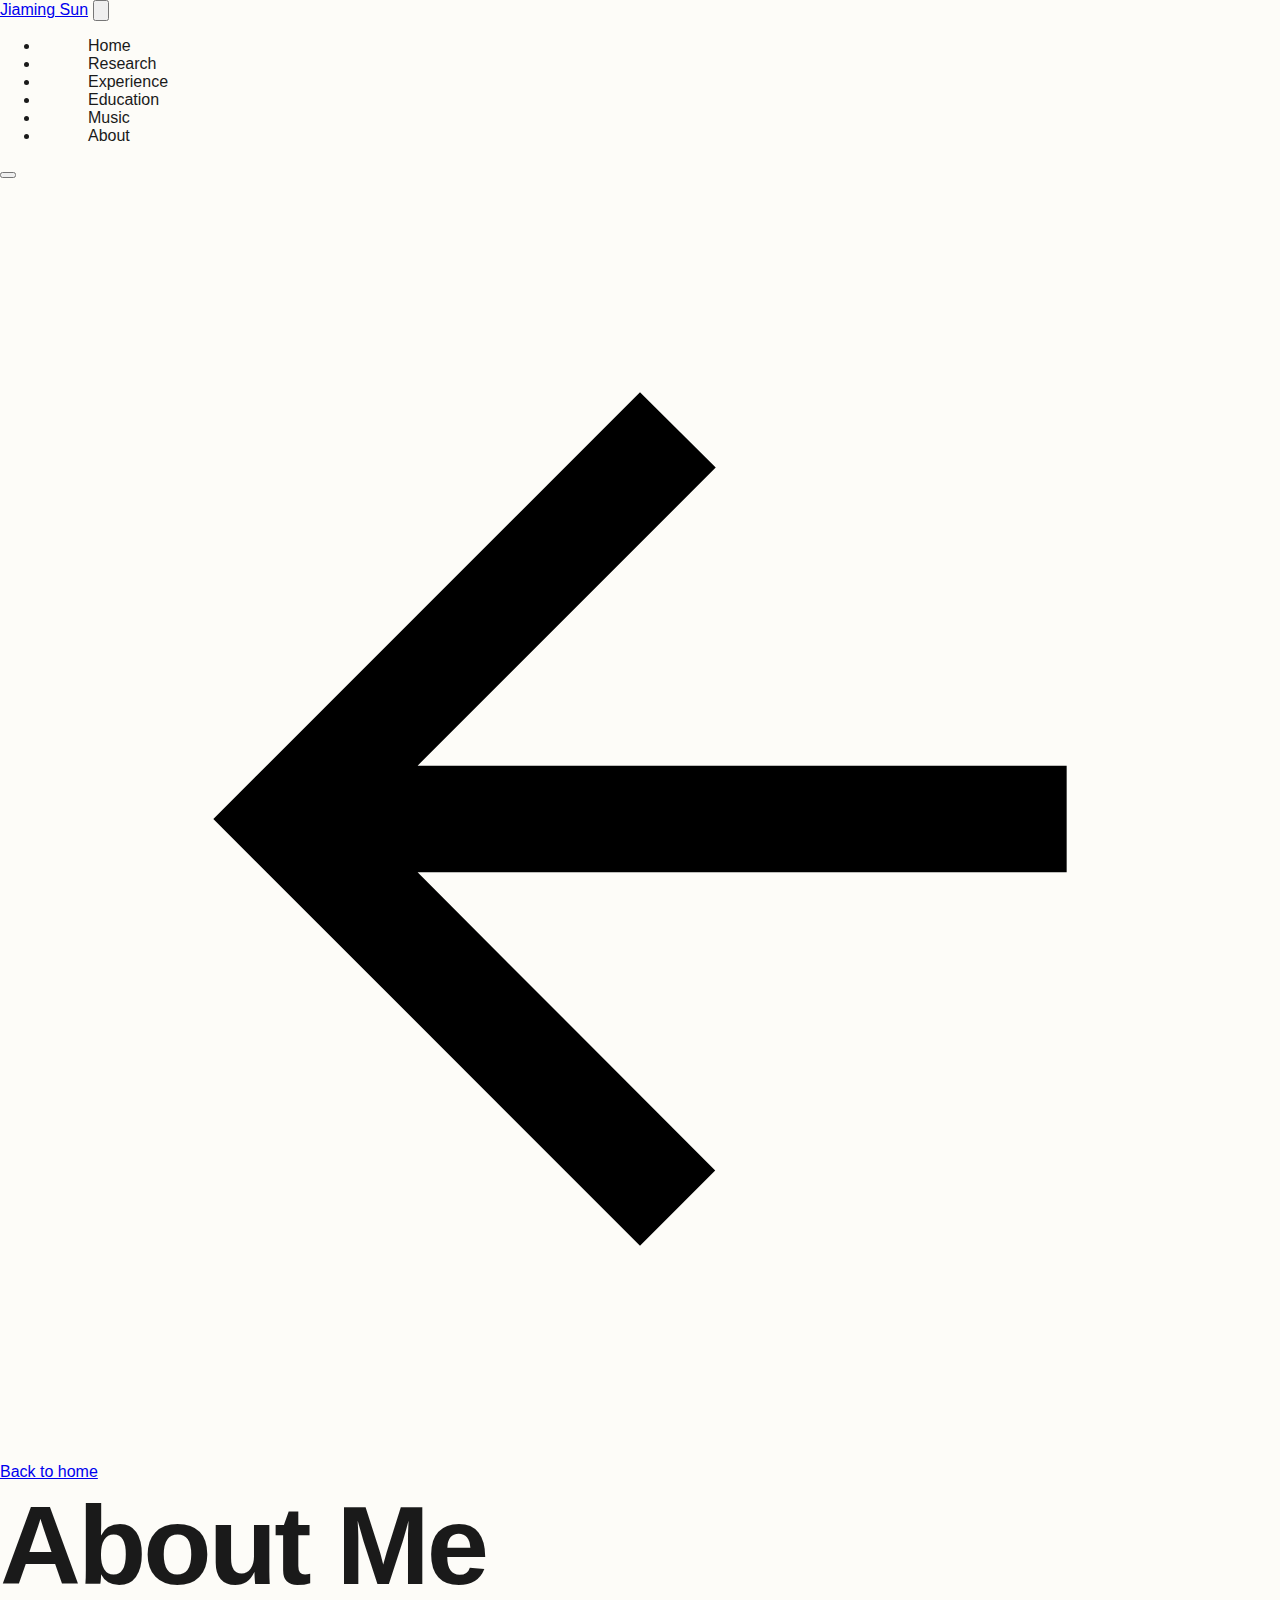
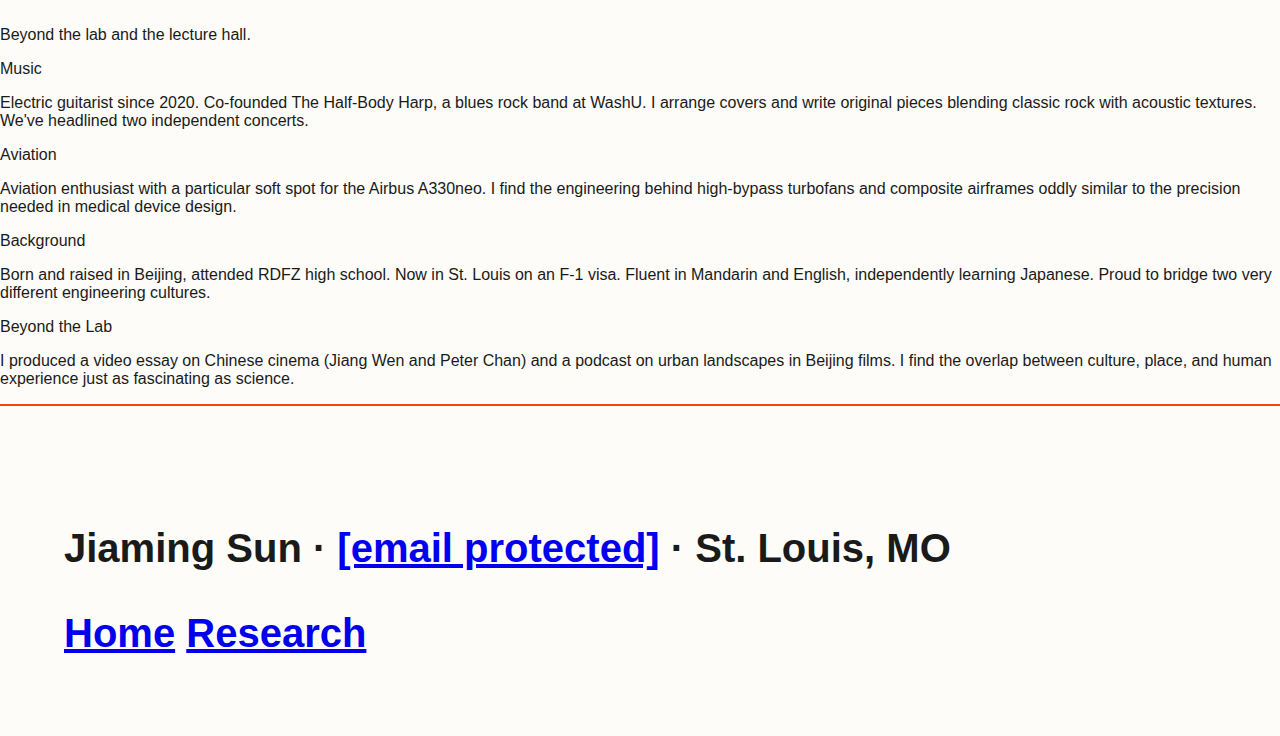
<file: about.html>
<!DOCTYPE html>
<html lang="en">
<head>
  <meta charset="UTF-8" />
  <meta name="viewport" content="width=device-width, initial-scale=1.0" />
  <title>About — Jiaming Sun</title>
  <link rel="stylesheet" href="styles.css" />
</head>
<body>

<div class="geo-orb"></div>
<div class="line-accent line-accent-v"></div>
<div class="line-accent line-accent-v2"></div>

<nav>
  <a class="nav-logo" href="index.html">Jiaming Sun</a>
  <button class="nav-hamburger" id="nav-hamburger" aria-label="Menu">
    <svg viewBox="0 0 24 24"><path d="M3 18h18v-2H3v2zm0-5h18v-2H3v2zm0-7v2h18V6H3z"/></svg>
  </button>
  <div class="nav-right">
    <ul class="nav-links" id="nav-links">
      <li><a href="index.html">Home</a></li>
      <li><a href="research.html">Research</a></li>
      <li><a href="experience.html">Experience</a></li>
      <li><a href="education.html">Education</a></li>
      <li><a href="music.html">Music</a></li>
      <li><a href="about.html" class="active">About</a></li>
    </ul>
    <button class="theme-toggle" id="theme-toggle" aria-label="Toggle theme"></button>
  </div>
</nav>

<main>
  <a href="index.html" class="back-link">
    <svg viewBox="0 0 24 24"><path d="M20 11H7.83l5.59-5.59L12 4l-8 8 8 8 1.41-1.41L7.83 13H20v-2z"/></svg>
    Back to home
  </a>

  <div class="page-header">
    <div class="accent-bar"></div>
    <h1>About Me</h1>
    <p>Beyond the lab and the lecture hall.</p>
  </div>

  <div class="card" style="animation-delay: 0.05s;">
    <div class="about-grid">
      <div class="about-item">
        <p class="about-item-label">Music</p>
        <p class="about-item-text">Electric guitarist since 2020. Co-founded The Half-Body Harp, a blues rock band at WashU. I arrange covers and write original pieces blending classic rock with acoustic textures. We've headlined two independent concerts.</p>
      </div>
      <div class="about-item">
        <p class="about-item-label">Aviation</p>
        <p class="about-item-text">Aviation enthusiast with a particular soft spot for the Airbus A330neo. I find the engineering behind high-bypass turbofans and composite airframes oddly similar to the precision needed in medical device design.</p>
      </div>
      <div class="about-item">
        <p class="about-item-label">Background</p>
        <p class="about-item-text">Born and raised in Beijing, attended RDFZ high school. Now in St. Louis on an F-1 visa. Fluent in Mandarin and English, independently learning Japanese. Proud to bridge two very different engineering cultures.</p>
      </div>
      <div class="about-item">
        <p class="about-item-label">Beyond the Lab</p>
        <p class="about-item-text">I produced a video essay on Chinese cinema (Jiang Wen and Peter Chan) and a podcast on urban landscapes in Beijing films. I find the overlap between culture, place, and human experience just as fascinating as science.</p>
      </div>
    </div>
  </div>

</main>

<footer>
  <div class="footer-inner">
    <div class="footer-left">
      <div class="footer-dot"></div>
      <p class="footer-text">Jiaming Sun · <a href="/cdn-cgi/l/email-protection#254f4c44484c4b420b566552505651490b404150"><span class="__cf_email__" data-cfemail="197370787470777e376a596e6c6a6d75377c7d6c">[email&#160;protected]</span></a> · St. Louis, MO</p>
    </div>
    <div class="footer-links">
      <a href="index.html">Home</a>
      <a href="research.html">Research</a>
      <a href="experience.html
</file>
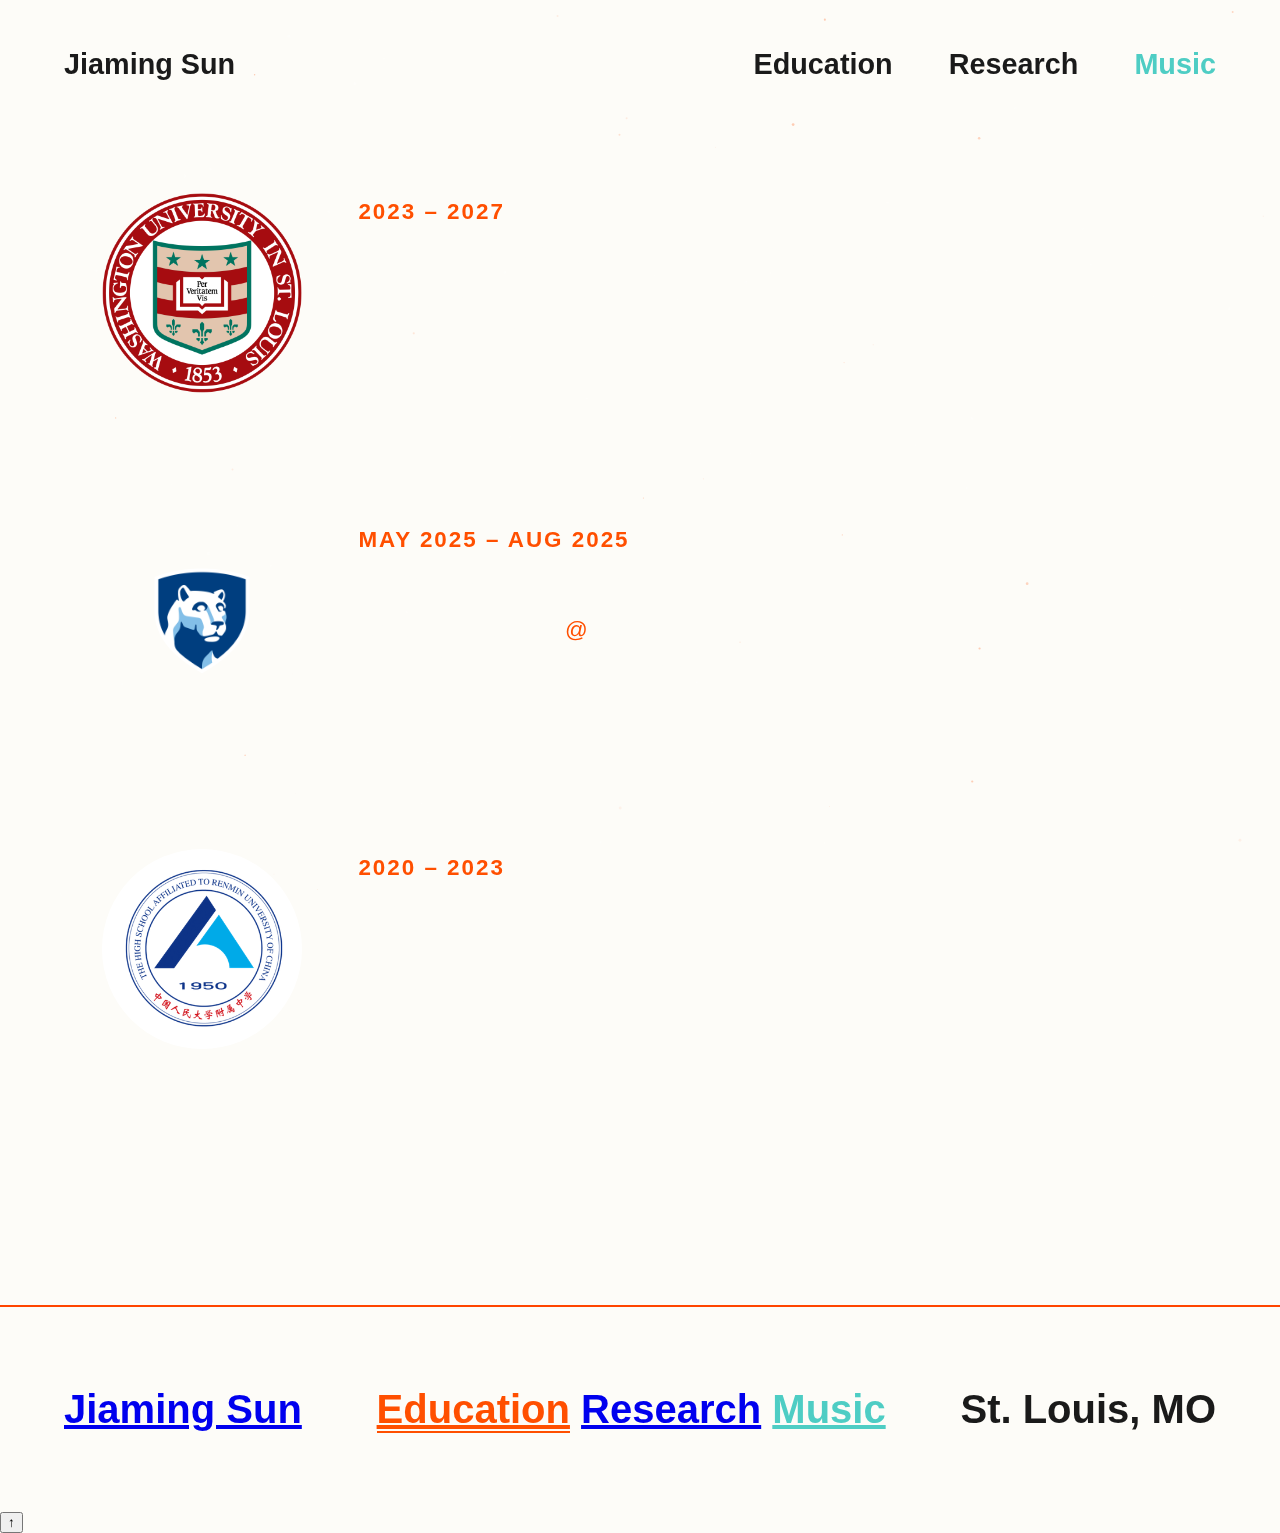
<file: education.html>
<!DOCTYPE html>
<html lang="en">
<head>
    <meta charset="UTF-8">
    <meta name="viewport" content="width=device-width, initial-scale=1.0">
    <title>Education | Jiaming Sun</title>
    <link href="https://fonts.googleapis.com/css2?family=Libre+Baskerville:wght@400;700&display=swap" rel="stylesheet">
    <link rel="stylesheet" href="styles.css">
    <style>
        .edu-list {
            padding: 4rem 8% 8rem 8%;
        }
        .edu-entry {
            display: flex;
            flex-direction: row;
            align-items: flex-start;
            gap: 3.5rem;
            margin-bottom: 8rem;
        }
        .edu-entry img {
            width: 200px;
            height: 200px;
            object-fit: contain;
            flex-shrink: 0;
        }
        .edu-logo-circle {
            width: 200px;
            height: 200px;
            background: white;
            border-radius: 50%;
            display: flex;
            align-items: center;
            justify-content: center;
            flex-shrink: 0;
            padding: 8px;
            box-sizing: border-box;
        }
        .edu-logo-circle img {
            width: 100%;
            height: 100%;
            object-fit: contain;
        }
        .edu-text {
            display: flex;
            flex-direction: column;
            padding-top: 0.4rem;
        }
        .edu-year {
            font-size: 1.4rem;
            font-weight: 700;
            color: #FF4F00;
            text-transform: uppercase;
            letter-spacing: 2px;
            margin: 0 0 0.5rem 0;
        }
        .edu-school {
            font-size: clamp(2rem, 2.8vw, 3rem);
            font-weight: 700;
            color: #FDFCF8;
            margin: 0 0 1rem 0;
            line-height: 1.1;
        }
        .edu-line {
            font-size: 1.4rem;
            font-weight: 400;
            color: #FDFCF8;
            margin: 0 0 0.3rem 0;
        }
        .edu-line:last-child {
            margin-bottom: 0;
        }
        .footer-center a.active {
            color: #FF4F00 !important;
            border-bottom: 2px solid #FF4F00 !important;
        }
    </style>
</head>
<body>
    <canvas id="vectorField"></canvas>

    <header>
        <nav>
            <div class="nav-left"><a href="index.html" style="text-decoration:none; color:inherit;">Jiaming Sun</a></div>
            <div class="nav-right">
                <a href="education.html" class="active">Education</a>
                <a href="research.html">Research</a>
                <a href="music.html" style="color:#4ECDC4;">Music</a>
            </div>
        </nav>
    </header>

    <main class="edu-list">

        <div class="edu-entry">
            <img src="washu_logo.png" alt="WashU Logo">
            <div class="edu-text">
                <p class="edu-year">2023 – 2027</p>
                <p class="edu-school">Washington University in St. Louis</p>
                <p class="edu-line">B.S. Biomedical Engineering</p>
                <p class="edu-line">Minors in Biomedical Data Science & Business Strategy</p>
            </div>
        </div>

        <div class="edu-entry">
            <img src="pennstate_logo.png" alt="Penn State Logo">
            <div class="edu-text">
                <p class="edu-year">May 2025 – Aug 2025</p>
                <p class="edu-school">Penn State University</p>
                <p class="edu-line">Research Internship <span style="color:#FF4F00;">@</span> BASiL</p>
                <p class="edu-line">High-frame-rate Doppler ultrasound for deep vein thrombosis delineation</p>
            </div>
        </div>

        <div class="edu-entry">
            <div class="edu-logo-circle">
                <img src="rdfz_logo.png" alt="RDFZ Logo">
            </div>
            <div class="edu-text">
                <p class="edu-year">2020 – 2023</p>
                <p class="edu-school">The High School Affiliated to Renmin University of China (RDFZ)</p>
                <p class="edu-line">High School Diploma</p>
            </div>
        </div>

    </main>

    <footer>
        <div class="footer-wrap">
            <div class="footer-left">
                <a href="index.html">Jiaming Sun</a>
            </div>
            <div class="footer-center">
                <a href="education.html" class="active">Education</a>
                <a href="research.html">Research</a>
                <a href="music.html" style="color:#4ECDC4;">Music</a>
            </div>
            <div class="footer-right">
                <span>St. Louis, MO</span>
            </div>
        </div>
    </footer>

    <!-- Back to Top Button -->
    <button id="backToTop" title="Back to top">↑</button>

    <script src="script.js"></script>
</body>
</html>
</file>
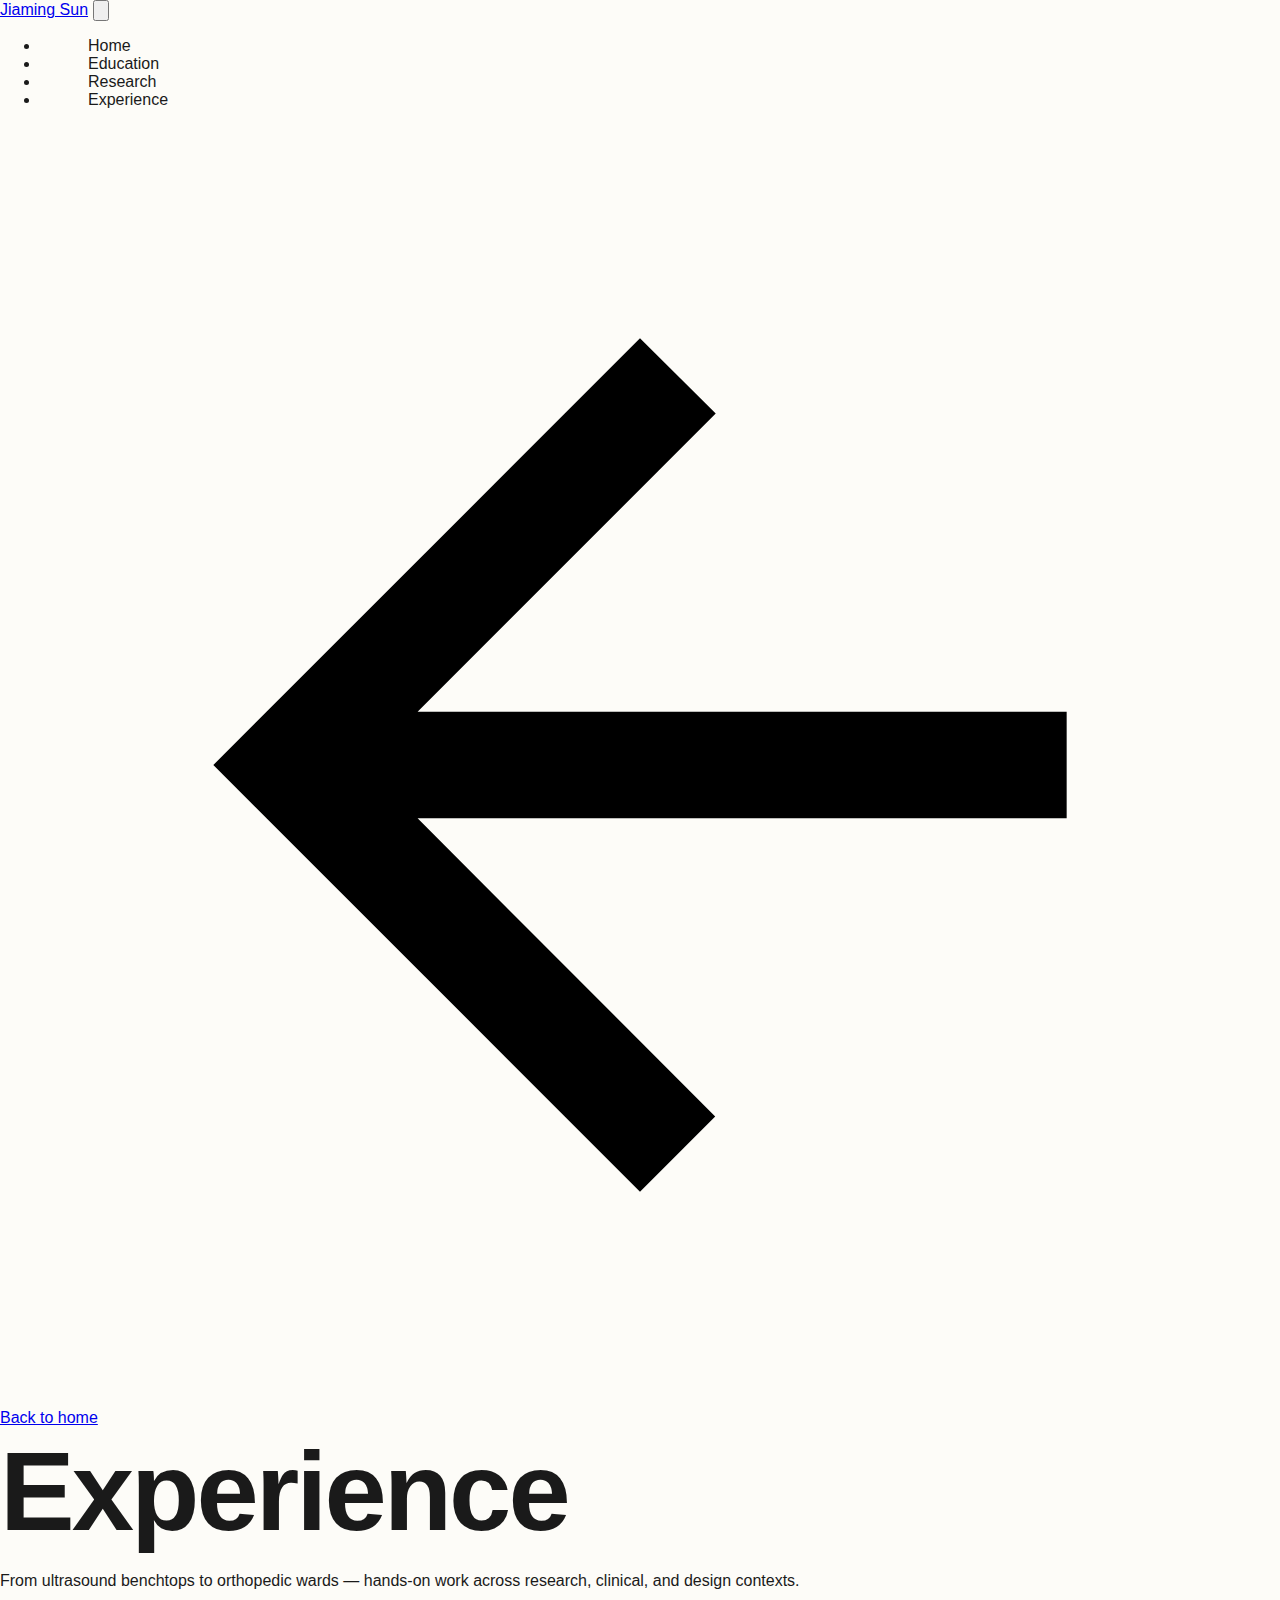
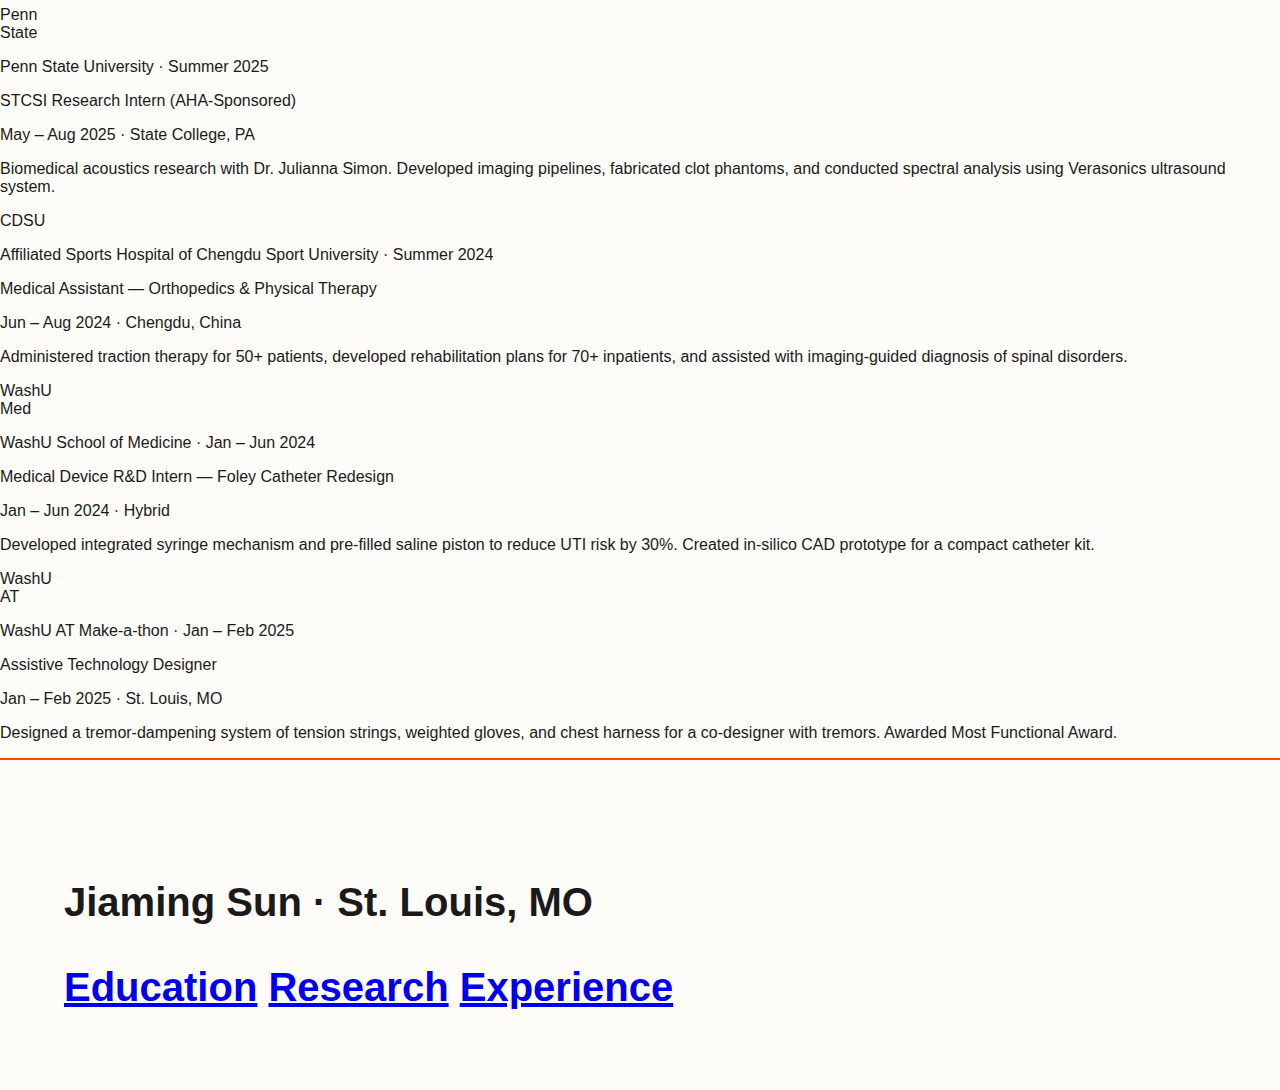
<file: experience.html>
<!DOCTYPE html>
<html lang="en">
<head>
  <meta charset="UTF-8" />
  <meta name="viewport" content="width=device-width, initial-scale=1.0" />
  <title>Experience — Jiaming Sun</title>
  <link rel="stylesheet" href="styles.css" />
</head>
<body>

<div class="geo-orb"></div>
<div class="line-accent line-accent-v"></div>
<div class="line-accent line-accent-v2"></div>

<nav>
  <a class="nav-logo" href="index.html">Jiaming Sun</a>
  <button class="nav-hamburger" id="nav-hamburger" aria-label="Menu">
    <svg viewBox="0 0 24 24"><path d="M3 18h18v-2H3v2zm0-5h18v-2H3v2zm0-7v2h18V6H3z"/></svg>
  </button>
  <div class="nav-right">
    <ul class="nav-links" id="nav-links">
      <li><a href="index.html">Home</a></li>
      <li><a href="education.html">Education</a></li>
      <li><a href="research.html">Research</a></li>
      <li><a href="experience.html" class="active">Experience</a></li>
    </ul>
  </div>
</nav>

<main>
  <a href="index.html" class="back-link">
    <svg viewBox="0 0 24 24"><path d="M20 11H7.83l5.59-5.59L12 4l-8 8 8 8 1.41-1.41L7.83 13H20v-2z"/></svg>
    Back to home
  </a>

  <div class="page-header">
    <div class="accent-bar"></div>
    <h1>Experience</h1>
    <p>From ultrasound benchtops to orthopedic wards — hands-on work across research, clinical, and design contexts.</p>
  </div>

  <div class="card" style="animation-delay: 0.05s;">
    <div class="exp-entry">
      <div class="exp-logo-placeholder">Penn<br>State</div>
      <div>
        <p class="exp-place">Penn State University · Summer 2025</p>
        <p class="exp-role">STCSI Research Intern (AHA-Sponsored)</p>
        <p class="exp-period">May – Aug 2025 · State College, PA</p>
        <p class="exp-desc">Biomedical acoustics research with Dr. Julianna Simon. Developed imaging pipelines, fabricated clot phantoms, and conducted spectral analysis using Verasonics ultrasound system.</p>
      </div>
    </div>

    <div class="exp-entry">
      <div class="exp-logo-placeholder">CDSU</div>
      <div>
        <p class="exp-place">Affiliated Sports Hospital of Chengdu Sport University · Summer 2024</p>
        <p class="exp-role">Medical Assistant — Orthopedics &amp; Physical Therapy</p>
        <p class="exp-period">Jun – Aug 2024 · Chengdu, China</p>
        <p class="exp-desc">Administered traction therapy for 50+ patients, developed rehabilitation plans for 70+ inpatients, and assisted with imaging-guided diagnosis of spinal disorders.</p>
      </div>
    </div>

    <div class="exp-entry">
      <div class="exp-logo-placeholder">WashU<br>Med</div>
      <div>
        <p class="exp-place">WashU School of Medicine · Jan – Jun 2024</p>
        <p class="exp-role">Medical Device R&amp;D Intern — Foley Catheter Redesign</p>
        <p class="exp-period">Jan – Jun 2024 · Hybrid</p>
        <p class="exp-desc">Developed integrated syringe mechanism and pre-filled saline piston to reduce UTI risk by 30%. Created in-silico CAD prototype for a compact catheter kit.</p>
      </div>
    </div>

    <div class="exp-entry">
      <div class="exp-logo-placeholder">WashU<br>AT</div>
      <div>
        <p class="exp-place">WashU AT Make-a-thon · Jan – Feb 2025</p>
        <p class="exp-role">Assistive Technology Designer</p>
        <p class="exp-period">Jan – Feb 2025 · St. Louis, MO</p>
        <p class="exp-desc">Designed a tremor-dampening system of tension strings, weighted gloves, and chest harness for a co-designer with tremors. Awarded Most Functional Award.</p>
      </div>
    </div>
  </div>

</main>

<footer>
  <div class="footer-inner">
    <div class="footer-left">
      <div class="footer-dot"></div>
      <p class="footer-text">Jiaming Sun · St. Louis, MO</p>
    </div>
    <div class="footer-links">
      <a href="education.html">Education</a>
      <a href="research.html">Research</a>
      <a href="experience.html">Experience</a>
    </div>
  </div>
</footer>

<script src="script.js"></script>
</body>
</html>
</file>
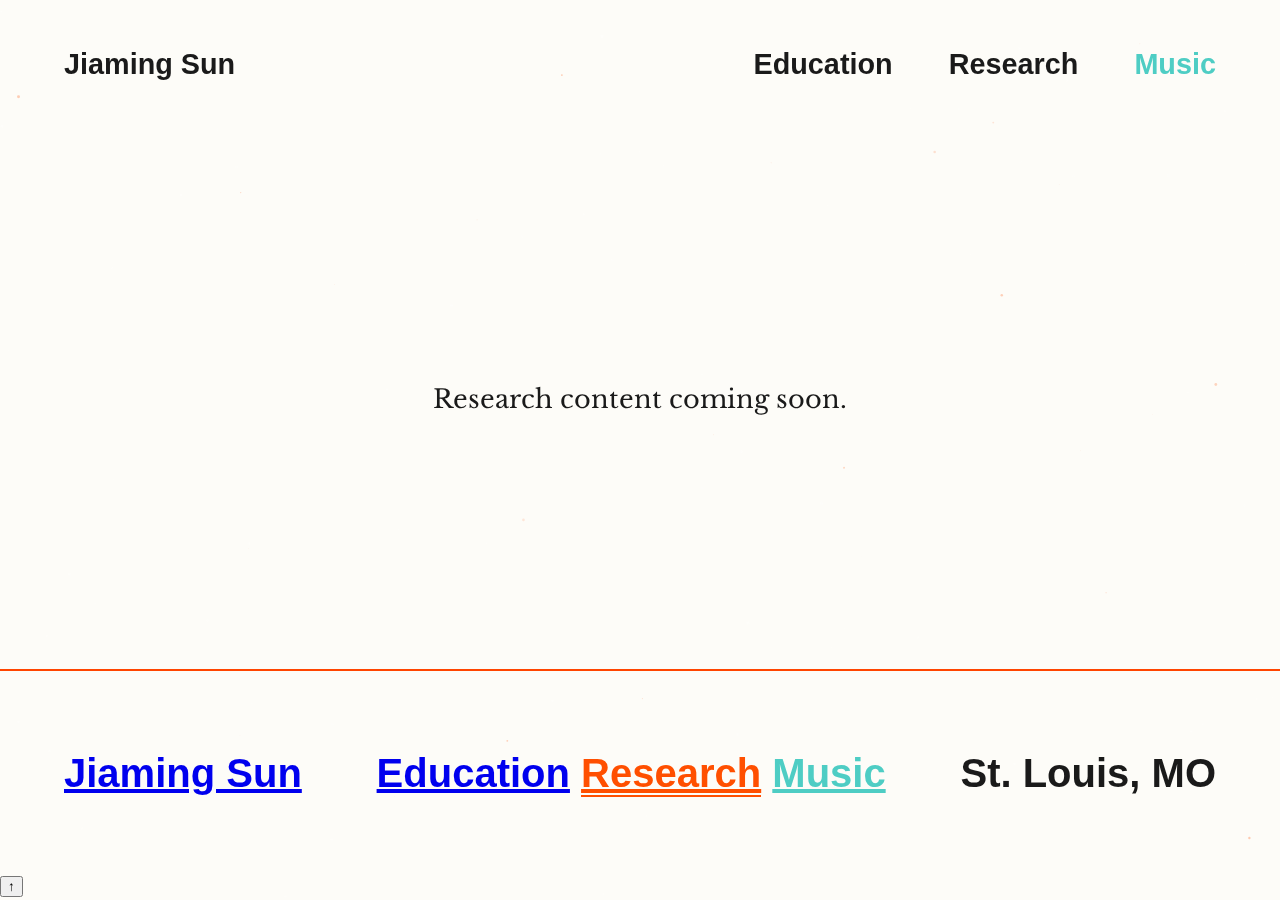
<file: research.html>
<!DOCTYPE html>
<html lang="en">
<head>
    <meta charset="UTF-8">
    <meta name="viewport" content="width=device-width, initial-scale=1.0">
    <title>Research | Jiaming Sun</title>
    <link href="https://fonts.googleapis.com/css2?family=Libre+Baskerville:wght@400;700&display=swap" rel="stylesheet">
    <link rel="stylesheet" href="styles.css">
    <style>
        .footer-center a.active {
            color: #FF4F00;
            border-bottom: 2px solid #FF4F00;
        }
    </style>
</head>
<body>
    <canvas id="vectorField"></canvas>

    <header>
        <nav>
            <div class="nav-left"><a href="index.html" style="text-decoration:none; color:inherit;">Jiaming Sun</a></div>
            <div class="nav-right">
                <a href="education.html">Education</a>
                <a href="research.html" class="active">Research</a>
                <a href="music.html" style="color:#4ECDC4;">Music</a>
            </div>
        </nav>
    </header>

    <main style="display:flex; align-items:center; justify-content:center; min-height:60vh;">
        <p style="font-size:1.6rem; color:var(--text-light); font-family:'Libre Baskerville', serif;">Research content coming soon.</p>
    </main>

    <footer>
        <div class="footer-wrap">
            <div class="footer-left">
                <a href="index.html">Jiaming Sun</a>
            </div>
            <div class="footer-center">
                <a href="education.html">Education</a>
                <a href="research.html" class="active">Research</a>
                <a href="music.html" style="color:#4ECDC4;">Music</a>
            </div>
            <div class="footer-right">
                <span>St. Louis, MO</span>
            </div>
        </div>
    </footer>

    <button id="backToTop" title="Back to top">↑</button>

    <script src="script.js"></script>
</body>
</html>
</file>
<file: styles.css>
:root {
    --bg-color: #FDFCF8;
    --text-main: #1A1A1A;
    --accent-orange: #FF4500;
    --line-weight: 2px;
}

body {
    background-color: var(--bg-color);
    color: var(--text-main);
    font-family: "Inter", sans-serif;
    margin: 0;
    overflow-x: hidden;
}

#vectorField {
    position: fixed;
    top: 0;
    left: 0;
    z-index: -1;
    pointer-events: none;
    opacity: 0.3; /* Subtle background effect */
}

/* Typography Hierarchy */
h1 {
    font-size: 7rem;
    font-weight: 800;
    margin: 0;
    white-space: nowrap;
    letter-spacing: -3px;
}

.sub-headline {
    font-size: 2.2rem;
    color: var(--accent-orange);
    margin-top: 1rem;
    font-weight: 700;
}

.bio {
    font-size: 1.8rem;
    line-height: 1.4;
    max-width: 1000px;
    margin-top: 2rem;
}

header nav {
    display: flex;
    justify-content: space-between;
    padding: 3rem 4rem;
    font-size: 1.8rem;
    font-weight: 700;
}

.nav-right a {
    margin-left: 3rem;
    text-decoration: none;
    color: var(--text-main);
}

/* Structural Framework */
.content-grid {
    padding: 6rem 4rem;
}

.section-block {
    border-top: var(--line-weight) solid var(--accent-orange);
    display: grid;
    grid-template-columns: 300px 1fr;
    padding: 4rem 0;
    margin-top: 4rem;
}

.section-label {
    font-size: 2.5rem;
    text-transform: uppercase;
    font-weight: 900;
    margin: 0;
}

.entry h3 {
    font-size: 2rem;
    margin-bottom: 1rem;
}

.entry p {
    font-size: 1.4rem;
    line-height: 1.6;
    opacity: 0.85;
}

.links {
    margin-top: 3rem;
}

.links a {
    font-size: 1.5rem;
    margin-right: 2rem;
    color: var(--text-main);
    font-weight: 600;
}

footer {
    border-top: var(--line-weight) solid var(--accent-orange);
    padding: 5rem 4rem;
    font-size: 2.5rem;
    font-weight: 900;
}

.footer-wrap {
    display: flex;
    justify-content: space-between;
}
</file>
